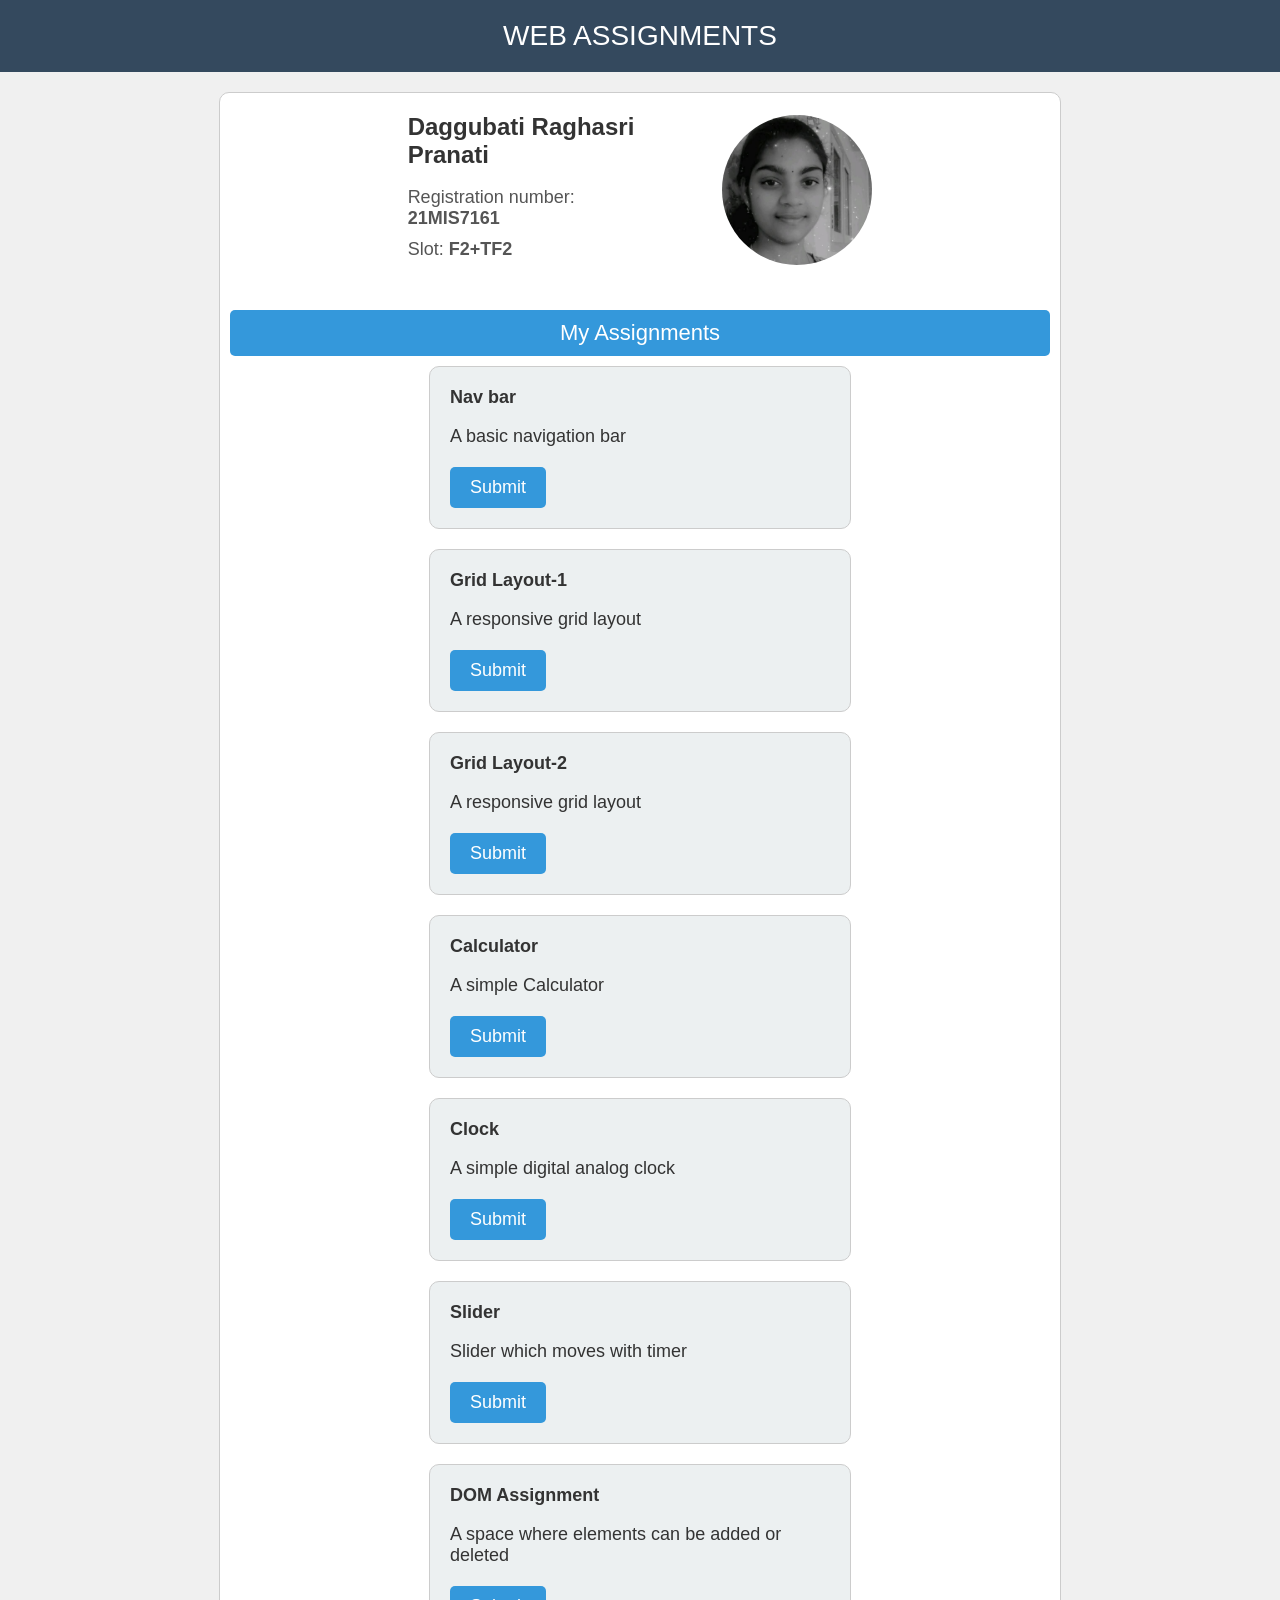
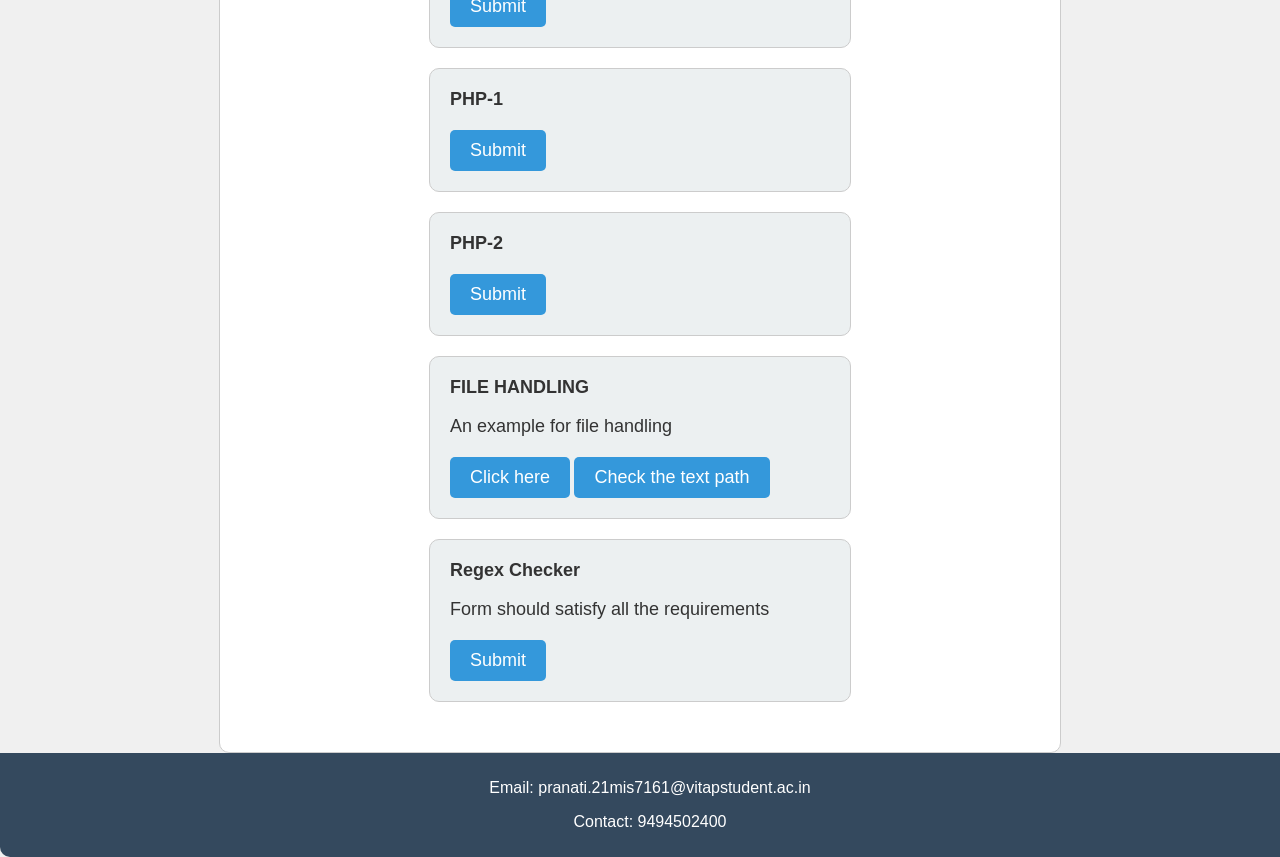
<file: index.html>
<!DOCTYPE html>
<html>
  <head>
    <title>Assignments</title>
    <style>
      body {
        margin: 0;
        padding: 0;
        font-family: Arial, sans-serif;
        background-color: #f0f0f0;
      }

      .header {
        background-color: #34495e;
        color: white;
        padding: 20px 0;
        text-align: center;
        font-size: 28px;
      }

      .container {
        display: flex;
        flex-direction: column;
        align-items: center;
        margin: 0 auto;
        max-width: 800px;
        border: 1px solid #ccc;
        border-radius: 10px;
        background-color: #fff;
        padding: 20px;
        margin-top: 20px;
      }

      .name-container {
        display: flex;
        justify-content: space-between;
        align-items: center;
        margin-bottom: 20px;
      }

      .left-container {
        flex: 1;
      }

      .right-container {
        flex: 1;
        text-align: right;
      }

      .name {
        font-size: 24px;
        font-weight: bold;
        color: #333;
      }

      .reg-no,
      .slot {
        font-size: 18px;
        margin-bottom: 10px;
        color: #555;
      }

      .avatar {
        width: 150px;
        height: 150px;
        border-radius: 50%;
        object-fit: cover;
      }

      .assignment-header {
        background-color: #3498db;
        color: white;
        padding: 10px;
        text-align: center;
        font-size: 22px;
        margin-top: 20px;
        border-radius: 5px;
        width: 100%;
      }

      .assignment-container {
        display: flex;
        flex-wrap: wrap;
        justify-content: center;
        margin-bottom: 20px;
      }

      .assignment-card {
        flex-basis: calc(50% - 20px);
        border: 1px solid #ccc;
        border-radius: 10px;
        padding: 20px;
        background-color: #ecf0f1;
        margin: 10px;
        width: 100%;
      }

      .assignment-text {
        font-size: 18px;
        margin-bottom: 20px;
        color: #333;
      }

      .bold {
        font-weight: bold;
      }

      .btn {
        padding: 10px 20px;
        font-size: 18px;
        color: white;
        background-color: #3498db;
        text-align: center;
        display: inline-block;
        border-radius: 5px;
        text-decoration: none;
        cursor: pointer;
        transition: background-color 0.3s ease;
      }

      .btn:hover {
        background-color: #2980b9;
      }

      footer {
        background-color: #34495e;
        color: white;
        text-align: center;
        padding: 10px;
        font-size: 16px;
        border-radius: 0 0 10px 10px;
        width: 100%;
      }
    </style>
  </head>

  <body>
    <div class="header">WEB ASSIGNMENTS</div>

    <div class="container">
      <div class="name-container">
        <div class="left-container">
          <div class="name">Daggubati Raghasri Pranati</div><br>
          <div class="reg-no">
            Registration number: <span class="bold">21MIS7161</span>
          </div>
          <div class="slot">
            Slot: <span class="bold">F2+TF2</span>
          </div>
        </div>

        <div class="right-container">
          <img src="ragha.jpg" alt="my profile" class="avatar" />
        </div>
      </div>

      <div class="assignment-header">My Assignments</div>

      <div class="assignment-container">
        <div class="assignment-card">
          <div class="assignment-text">
            <span class="bold">Nav bar</span>
            <p>A basic navigation bar</p>
          </div>
          <a href="https://65219103b2459418a3c03906--imaginative-figolla-63adf3.netlify.app/" class="btn">Submit</a>
        </div>

        <div class="assignment-card">
          <div class="assignment-text">
            <span class="bold">Grid Layout-1</span>
            <p>A responsive grid layout</p>
          </div>
          <a href="https://652192ed8fddba1f05dad718--sparkling-cat-481344.netlify.app/" class="btn">Submit</a>
        </div>

        <div class="assignment-card">
          <div class="assignment-text">
            <span class="bold">Grid Layout-2</span>
            <p>A responsive grid layout</p>
          </div>
          <a href="https://652190d1d825851e20012dc7--lambent-zuccutto-cd88d9.netlify.app/" class="btn">Submit</a>
        </div>
        
        <div class="assignment-card">
          <div class="assignment-text">
            <span class="bold">Calculator</span>
            <p>A simple Calculator</p>
          </div>
          <a href="https://65218fee5f888915fd58426b--regal-chebakia-39a843.netlify.app/" class="btn">Submit</a>
        </div>

        <div class="assignment-card">
          <div class="assignment-text">
            <span class="bold">Clock</span>
            <p>A simple digital analog clock</p>
          </div>
          <a href="https://6521903747086d1bbe413d90--incomparable-marshmallow-02a82c.netlify.app/" class="btn">Submit</a>
        </div>

        <div class="assignment-card">
          <div class="assignment-text">
            <span class="bold">Slider</span>
            <p>Slider which moves with timer</p>
          </div>
          <a href="https://65218ec7fcd9761bcb2a09c3--heartfelt-pithivier-7254ae.netlify.app/" class="btn">Submit</a>
        </div>

        <div class="assignment-card">
          <div class="assignment-text">
            <span class="bold">DOM Assignment</span>
            <p>A space where elements can be added or deleted</p>
          </div>
          <a href="https://6521907f1e9f461cc9827961--resilient-truffle-437962.netlify.app/" class="btn">Submit</a>
        </div>

        <div class="assignment-card">
          <div class="assignment-text">
            <span class="bold">PHP-1</span>
          </div>
          <a href="https://mohan369.000webhostapp.com/" class="btn">Submit</a>
        </div>


        <div class="assignment-card">
          <div class="assignment-text">
            <span class="bold">PHP-2</span>
          </div>
          <a href="https://mywebphp2.000webhostapp.com/index.php" class="btn">Submit</a>
        </div>
        
        <div class="assignment-card">
          <div class="assignment-text">
            <span class="bold">FILE HANDLING</span>
            <p>An example for file handling</p>
          </div>
          <a href="https://illuminatesun.000webhostapp.com/" class="btn">Click here</a>
          <a href="https://illuminatesun.000webhostapp.com/credentials.txt" class="btn">Check the text path</a>
        </div>
        
        <div class="assignment-card">
          <div class="assignment-text">
            <span class="bold">Regex Checker</span>
            <p>Form should satisfy all the requirements</p>
          </div>
          <a href="https://mywebphp2.000webhostapp.com/index.php" class="btn">Submit</a>
        </div>
      </div>
    </div>
    <footer>
      <p>Email: pranati.21mis7161@vitapstudent.ac.in</p>
      <p>Contact: 9494502400</p>
    </footer>
  </body>
</html>
</file>
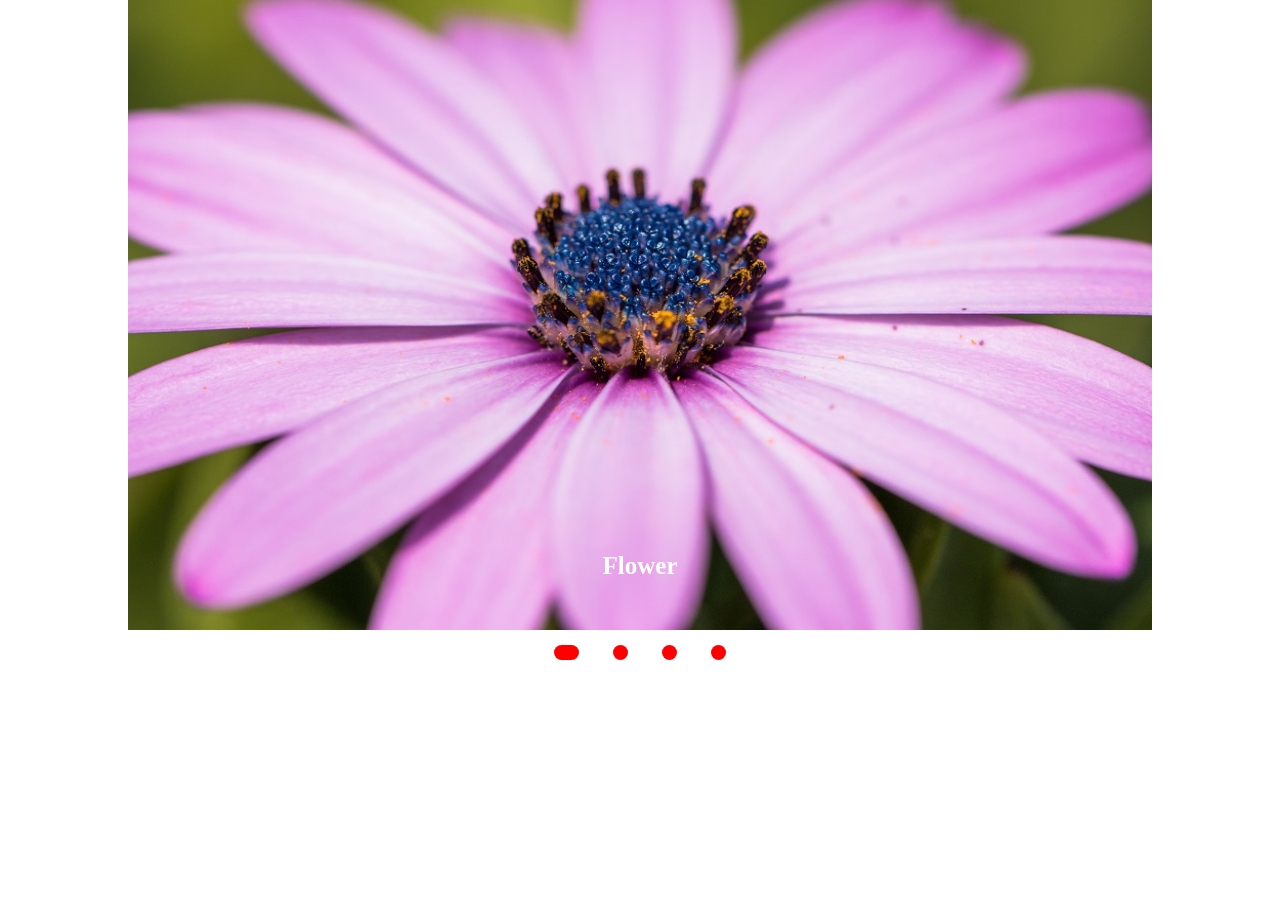
<file: autoslider/index.html>
<!DOCTYPE html>

<html lang="en">
    <head>
        <meta name="viewport" content="width=device-width, initial-scale=1.0">
        <title>Slider</title>

        <link rel="stylesheet" href="slider.css">
    </head>

    <body>
        <div class="slides">
            <div class="slide">
                <img src="1.jpg" alt="">
                <h3>Flower</h3>
            </div>
            <div class="slide">
                <img src="2.jpg" alt="">
                <h3>Mountain</h3>
            </div>
            <div class="slide">
                <img src="3.jpg" alt="">
                <h3>Fish</h3>
            </div>
            <div class="slide">
                <img src="4.jpg" alt="">
                <h3>Dragon fly</h3>
            </div>

            <!-- <div class="buttons">
                <a class="prev" onclick="plusSlides(-1)" href="#">&#10094;</a>
                <a class="next" onclick="plusSlides(1)" href="#">&#10095;</a>
            </div> -->
            
            <div class="dots">
                <ul>
                    <li class="dot active" onclick="currentSlide(0)"></li>
                    <li class="dot" onclick="currentSlide(1)"></li>
                    <li class="dot" onclick="currentSlide(2)"></li>
                    <li class="dot" onclick="currentSlide(3)"></li>
                </ul>
            </div>
        </div>



        <script src="slider.js"></script>
    </body>
</html>
</file>
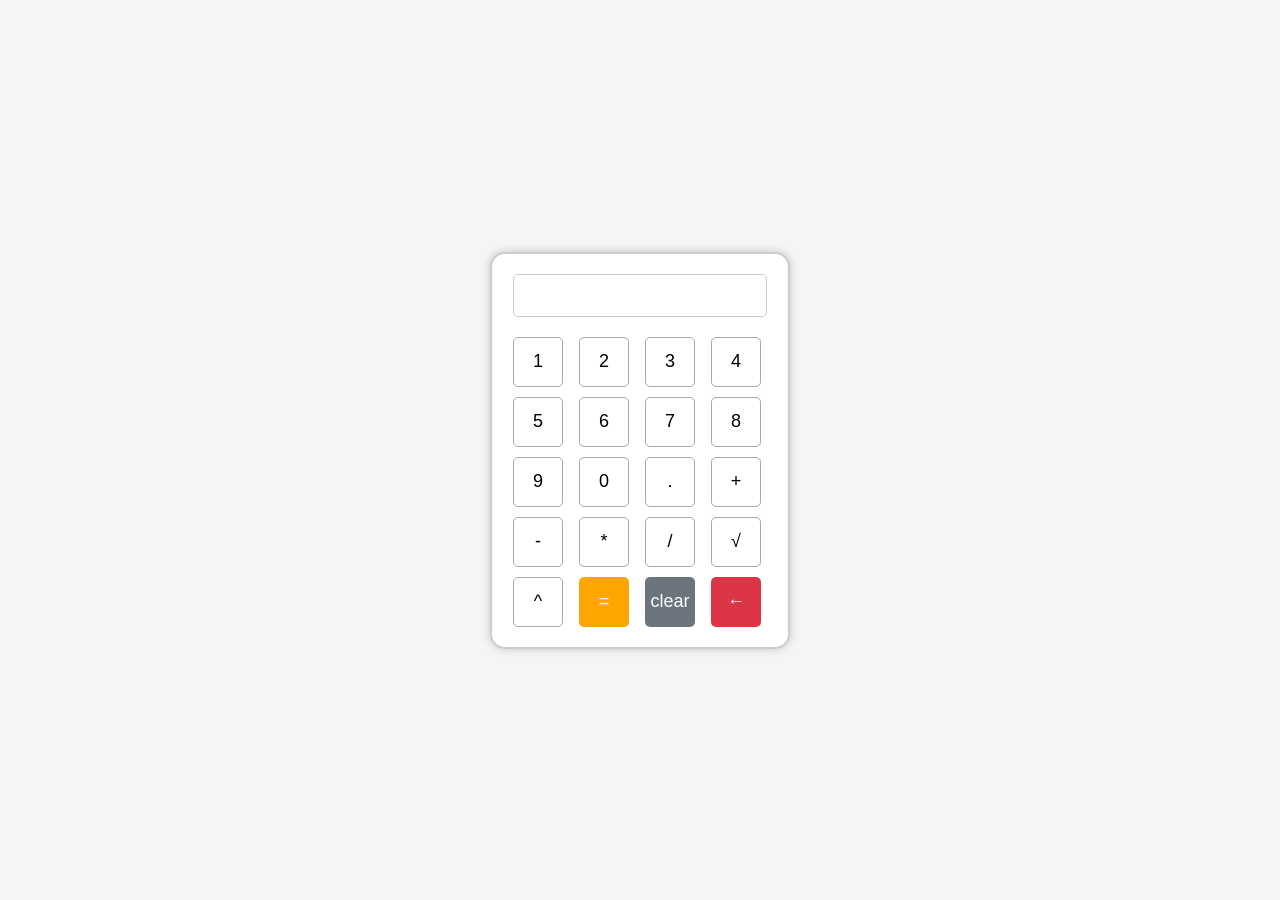
<file: calculator/index.html>
<!DOCTYPE html>
<html lang="en">
  <head>
    <meta charset="UTF-8" />
    <meta name="viewport" content="width=device-width, initial-scale=1.0" />
    <title>Document</title>

    <link href="style.css" rel="stylesheet" />
  </head>
  <body>
    <div class="centered-container">
      <div class="main-container">
        <input type="text" class="element-1" />
        <div class="mini-container">
          <button value="1" class="button" id="one">1</button>
          <button value="2" class="button" id="two">2</button>
          <button value="3" class="button" id="three">3</button>
          <button value="4" class="button" id="four">4</button>
          <button value="5" class="button" id="five">5</button>
          <button value="6" class="button" id="six">6</button>
          <button value="7" class="button" id="seven">7</button>
          <button value="8" class="button" id="eight">8</button>
          <button value="9" class="button" id="nine">9</button>
          <button value="0" class="button" id="zero">0</button>
          <button value="." class="button" id="point">.</button>
          <button value="+" class="button" id="plus">+</button>
          <button value="-" class="button" id="minus">-</button>
          <button value="*" class="button" id="multiply">*</button>
          <button value="/" class="button" id="divide">/</button>
          <button class="button" id="square-root">√</button>
          <button class="button" id="square">^</button>
          <button id="enter">=</button>
          <button id="clear">clear</button>
          <button class="button" id="cancel">←</button>
        </div>
      </div>
    </div>
    <script src="script.js"></script>
  </body>
</html>
</file>
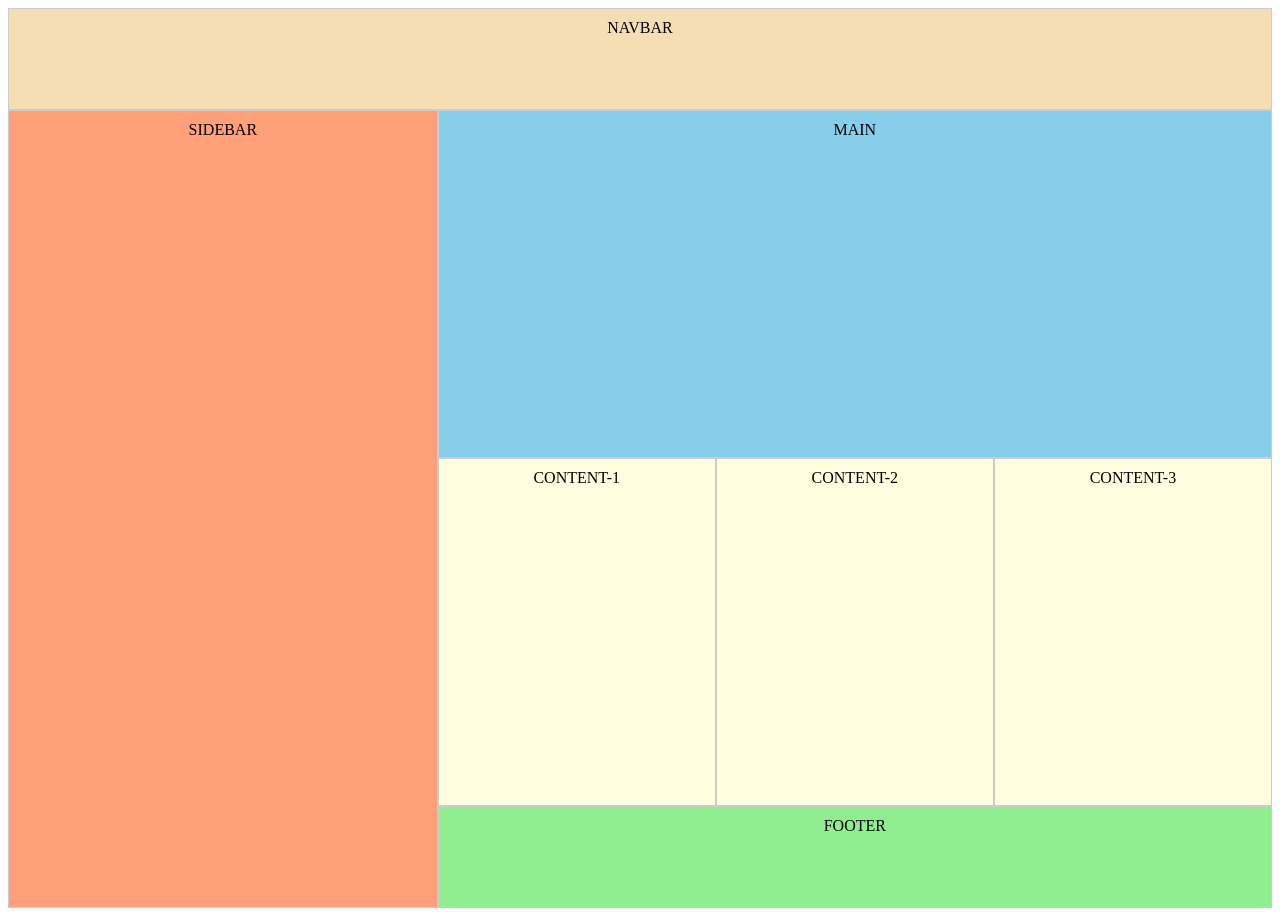
<file: layout1/index.html>
<!DOCTYPE html>
<html lang="en">
  <head>
    <meta charset="UTF-8" />
    <meta name="viewport" content="width=device-width, initial-scale=1.0" />
    <title>Document</title>
    <style>
      .grid-container {
        display: grid;
        grid-auto-flow: column;
        /* grid-gap: 10px; */
        grid-template-areas:
          "navbar  navbar navbar navbar navbar"
          "sidebar  sidebar main main main"
          "sidebar  sidebar main main main"
          "sidebar  sidebar main main main"
          "sidebar  sidebar main main main"
          "sidebar  sidebar main main main"
          "sidebar  sidebar content-1 content-2 content-3"
          "sidebar  sidebar content-1 content-2 content-3"
          "sidebar  sidebar content-1 content-2 content-3"
          "sidebar  sidebar content-1 content-2 content-3"
          "sidebar  sidebar content-1 content-2 content-3"
          "sidebar  sidebar footer footer footer";
        text-align: center;
        height: 100vh;
      }

      .item {
        padding: 10px;
        border: 1px solid #ccc;
      }

      #navbar {
        grid-area: navbar;

        background-color: wheat;
      }

      #main {
        grid-area: main;

        background-color: skyblue;
      }

      #sidebar {
        grid-area: sidebar;

        background-color: lightsalmon;
      }

      #content-1 {
        grid-area: content-1;
        background-color: lightyellow;
      }

      #content-2 {
        grid-area: content-2;
        background-color: lightyellow;
      }

      #content-3 {
        grid-area: content-3;
        background-color: lightyellow;
      }

      #footer {
        grid-area: footer;

        background-color: lightgreen;
      }
    </style>
  </head>
  <body>
    <div class="grid-container">
      <div class="item" id="navbar">NAVBAR</div>
      <div class="item" id="sidebar">SIDEBAR</div>
      <div class="item" id="main">MAIN</div>
      <div class="item" id="content-1">CONTENT-1</div>
      <div class="item" id="content-2">CONTENT-2</div>
      <div class="item" id="content-3">CONTENT-3</div>
      <div class="item" id="footer">FOOTER</div>
    </div>
  </body>
</html>
</file>
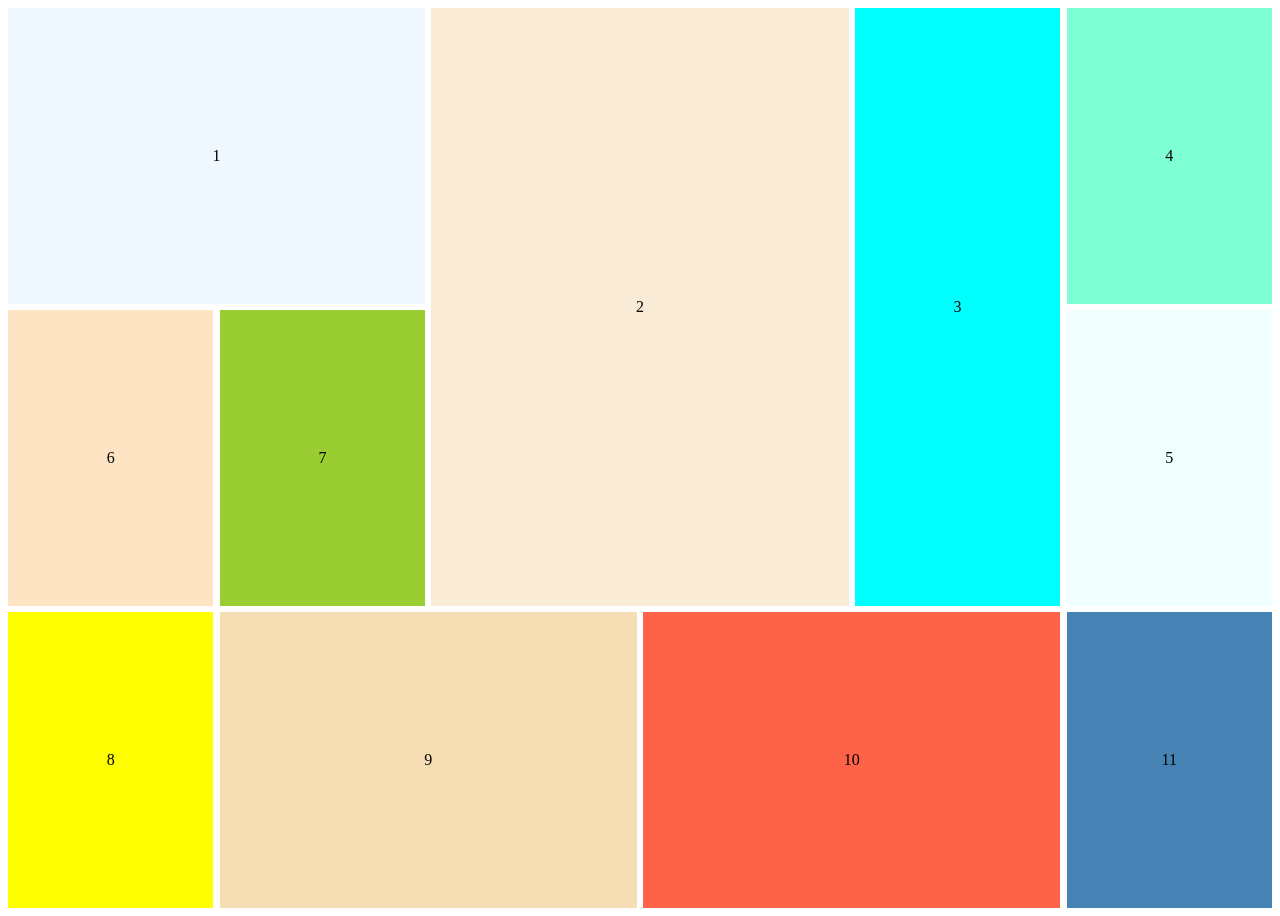
<file: layout2/index.html>
<!DOCTYPE html>
<html lang="en">
  <head>
    <meta charset="UTF-8" />
    <meta name="viewport" content="width=device-width, initial-scale=1.0" />
    <title>grid-layout</title>
    <style>
      .container {
        display: grid;
        /* grid-template-rows: 33% 33% 33%; */
        grid-template-rows: repeat(3, 1fr);
        /* grid-template-columns: 14% 14% 14% 14% 14% 14% 15%; */
        grid-template-columns: repeat(6, 1fr);
        height: 100vh;
        grid-gap: 0.4rem;
      }
      .container div {
        display: flex;
        align-items: center;
        justify-content: center;
      }
      .one {
        background-color: aliceblue;
        grid-row: 1/2;
        grid-column: 1/3;
      }
      .two {
        background-color: antiquewhite;
        grid-row: 1/3;
        grid-column: 3/5;
      }
      .three {
        background-color: aqua;
        grid-row: 1/3;
        grid-column: 5/6;
      }
      .four {
        background-color: aquamarine;
        grid-row: 1/2;
        grid-column: 6/7;
      }
      .five {
        background-color: azure;
        grid-row: 2/3;
        grid-column: 6/7;
      }
      .six {
        background-color: bisque;
        grid-row: 2/3;
        grid-column: 1/2;
      }
      .seven {
        background-color: yellowgreen;
        grid-row: 2/3;
        grid-column: 2/3;
      }
      .eight {
        background-color: yellow;
        grid-row: 3/4;
        grid-column: 1/2;
      }
      .nine {
        background-color: wheat;
        grid-row: 3/4;
        grid-column: 2/4;
      }
      .ten {
        background-color: tomato;
        grid-row: 3/4;
        grid-column: 4/6;
      }
      .eleven {
        background-color: steelblue;
        grid-row: 3/4;
        grid-column: 6/7;
      }
    </style>
  </head>
  <body>
    <div class="container">
      <div class="one">1</div>
      <div class="two">2</div>
      <div class="three">3</div>
      <div class="four">4</div>
      <div class="five">5</div>
      <div class="six">6</div>
      <div class="seven">7</div>
      <div class="eight">8</div>
      <div class="nine">9</div>
      <div class="ten">10</div>
      <div class="eleven">11</div>
    </div>
  </body>
</html>
</file>
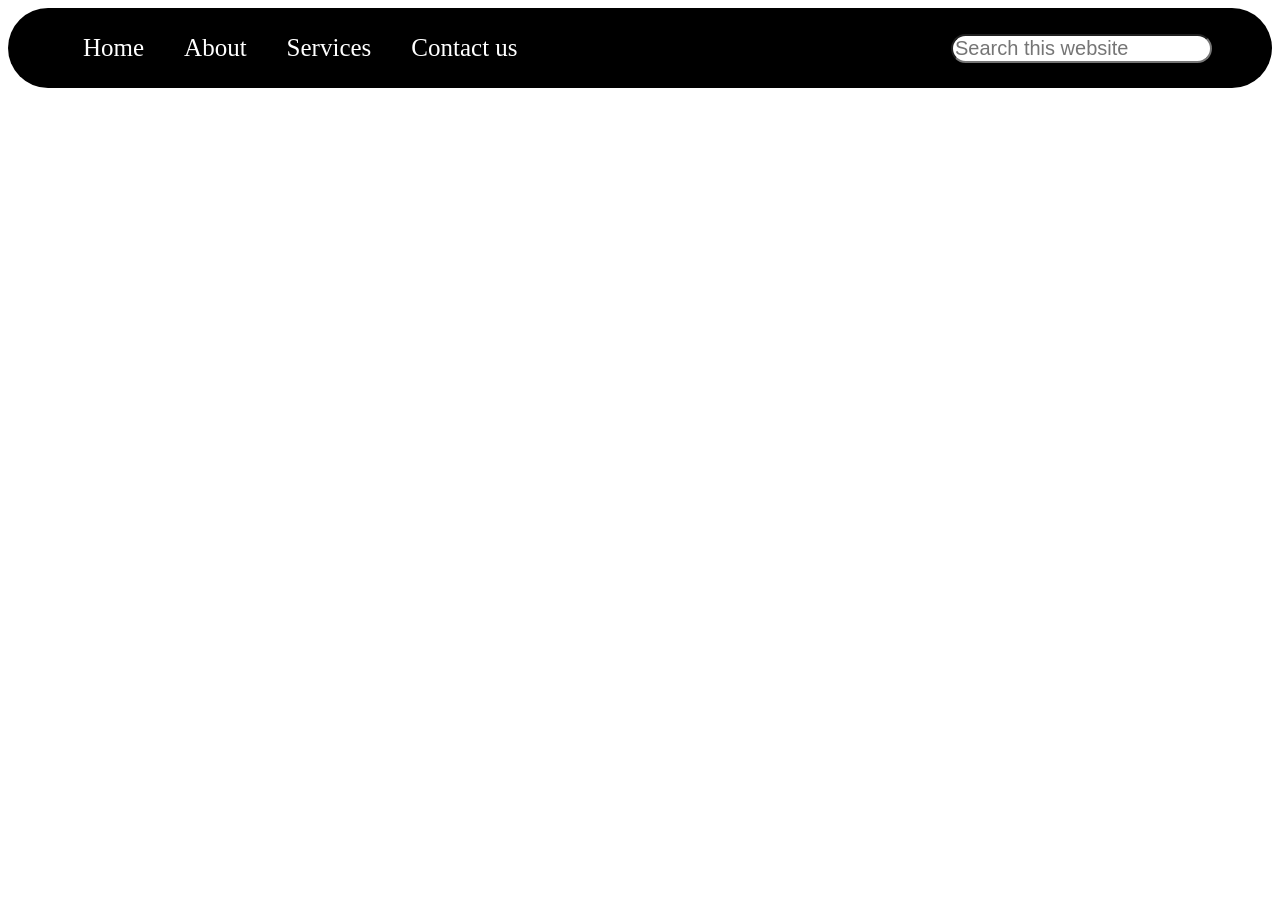
<file: navbar/index.html>
<!DOCTYPE html>
<html lang="en">
  <head>
    <meta charset="UTF-8" />
    <meta name="viewport" content="width=device-width, initial-scale=1.0" />
    <title>Document</title>
    <style>
      .navbar {
        display: flex;
        align-items: center;
        justify-content: space-between;
        padding: 10px;
        background-color: black;
        border-radius: 50px;
        color: #fff;
      }
      .list {
        display: flex;
        align-items: center;
        gap: 40px;
        list-style: none;
        margin-left: 25px;
      }
      .item {
        font-size: 25px;
      }
      .search-input {
        font-size: 20px;
        border-radius: 50px;
        margin-right: 50px;
      }
      .link {
        color: white;
        text-decoration: none;
      }
      .link:hover {
        color: red;
        cursor: pointer;
      }
    </style>
  </head>
  <body>
    <div class="navbar">
      <ul class="list">
        <li class="item"><a href="#" class="link">Home</a></li>
        <li class="item"><a href="#" class="link">About</a></li>
        <li class="item"><a href="#" class="link">Services</a></li>
        <li class="item"><a href="#" class="link">Contact us</a></li>
      </ul>
      <input
        type="text"
        class="search-input"
        placeholder="Search this website"
      />
    </div>
  </body>
</html>
</file>
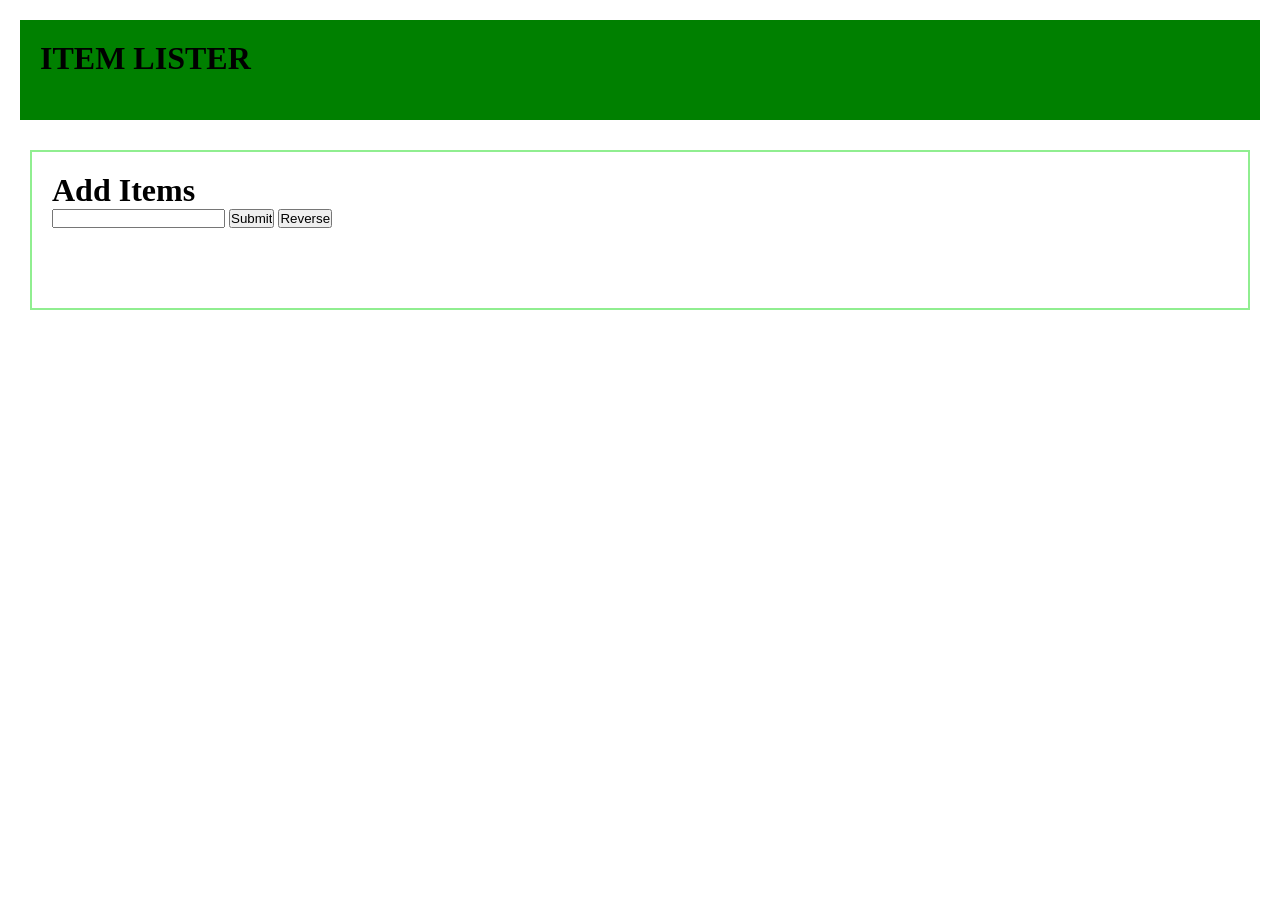
<file: DOM/DOM/index.html>
<!DOCTYPE html>
<html lang="en">
  <head>
    <style>
      * {
        margin: 0px;
        padding: 0px;
        box-sizing: border-box;
      }
      .header {
        height: 100px;

        background-color: green;
        margin: 20px;
        padding: 20px;
      }

      .container {
        height: auto;
        border: 2px solid lightgreen;
        margin: 30px;
        padding: 20px;
      }

      .ulist {
        list-style: none;
        margin: 20px;
        padding: 10px;
      }
      .list {
        border: 2px solid red;
        margin: 10px;
        padding: 5px;
        font-size: x-large;
      }
      .btn {
        padding: 5px;
        font-size: x-large;
        color: white;
        background-color: red;
        text-align: center;
        display: inline-block;
        border-radius: 50%;
      }

      .abc {
        border: 2px solid red;
        font-family: "Lucida Sans", "Lucida Sans Regular", "Lucida Grande",
          "Lucida Sans Unicode", Geneva, Verdana, sans-serif;
        font-size: 20px;
        display: flex;
        justify-content: space-between;
        align-items: center;
      }

      .abc > button {
        margin-left: 10px;
      }
    </style>
  </head>

  <body>
    <div class="header">
      <h1>ITEM LISTER</h1>
    </div>

    <div class="container">
      <h1>Add Items</h1>
      <input type="text" id="inp" />
      <input type="button" value="Submit" id="s" />
      <input type="button" value="Reverse" id="r" />

      <ul class="ulist" id="ulists"></ul>
    </div>
  </body>

  <script>
    let v = document.getElementById("inp");
    let sb = document.getElementById("s");
    let rb = document.getElementById("r");
    let abc = document.getElementsByClassName("abc");

    itemList = document.getElementById("ulists");

    sb.addEventListener("click", add);

    function add() {
      status = 1;

      if (v.value == "") {
        alert("Value is blank, You cant add this to the list");
        status = 0;
      }

      if (!isNaN(v.value)) {
        alert("must not be a number");
        status = 0;
      }

      if (status == 1) {
        for (a of abc) {
          if (a.firstChild.innerText == v.value) {
            alert("item is already there");
            return;
          }
        }

        let n = document.createElement("li");
        let btn = document.createElement("button");

        btn.className = "btn";
        btn.innerText = "X";

        n.className = "abc";

        let span = document.createElement("span");
        span.innerText = v.value;

        n.appendChild(span);
        n.appendChild(btn);

        itemList.appendChild(n);

        function remove() {
          if (confirm("Are you sure you want to delete this item?")) {
            itemList.removeChild(n);
          }
        }

        btn.addEventListener("click", remove);

        rb.addEventListener("click", reverse);

        function reverse() {
          const items = Array.from(itemList.querySelectorAll(".abc span"));
          items.forEach((item) => {
            const text = item.innerText;

            item.innerText = text.split("").reverse().join(""); // Reverse the text content
          });
        }
      }
    }
  </script>
</html>
</file>
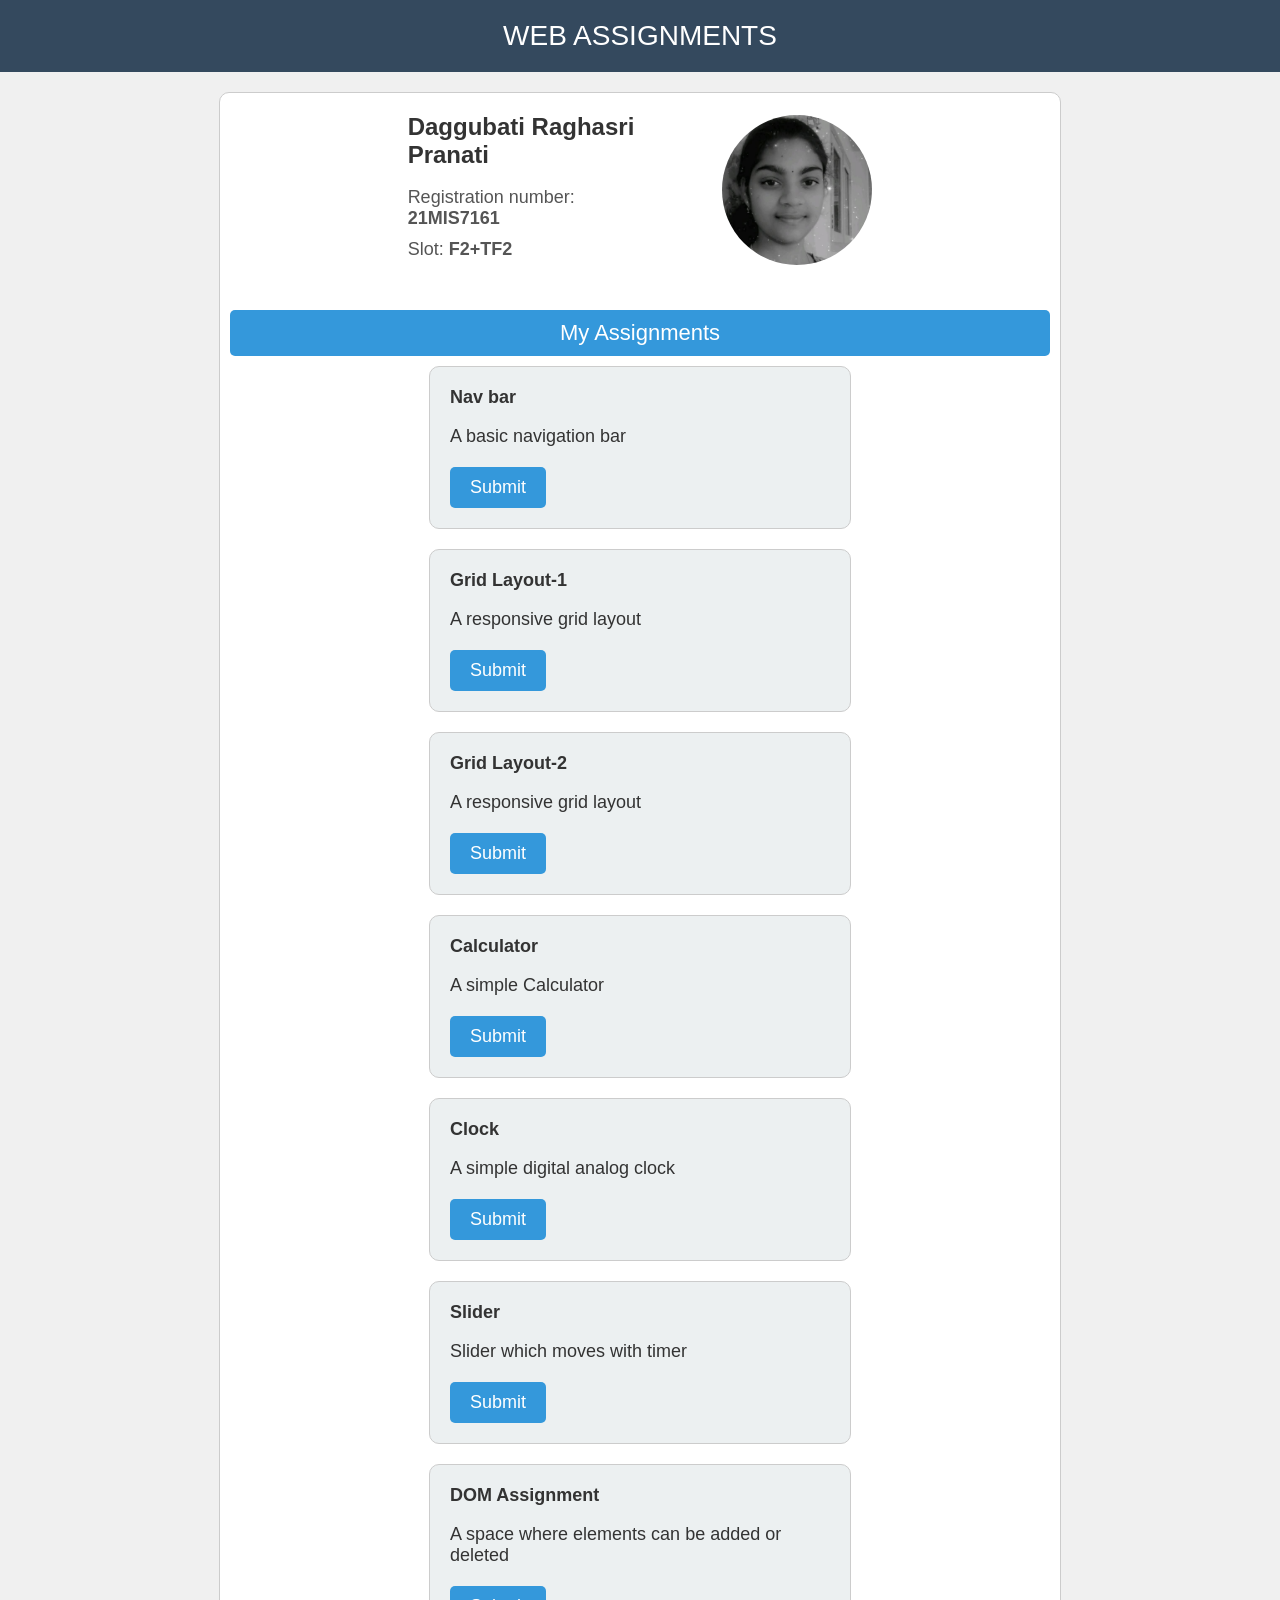
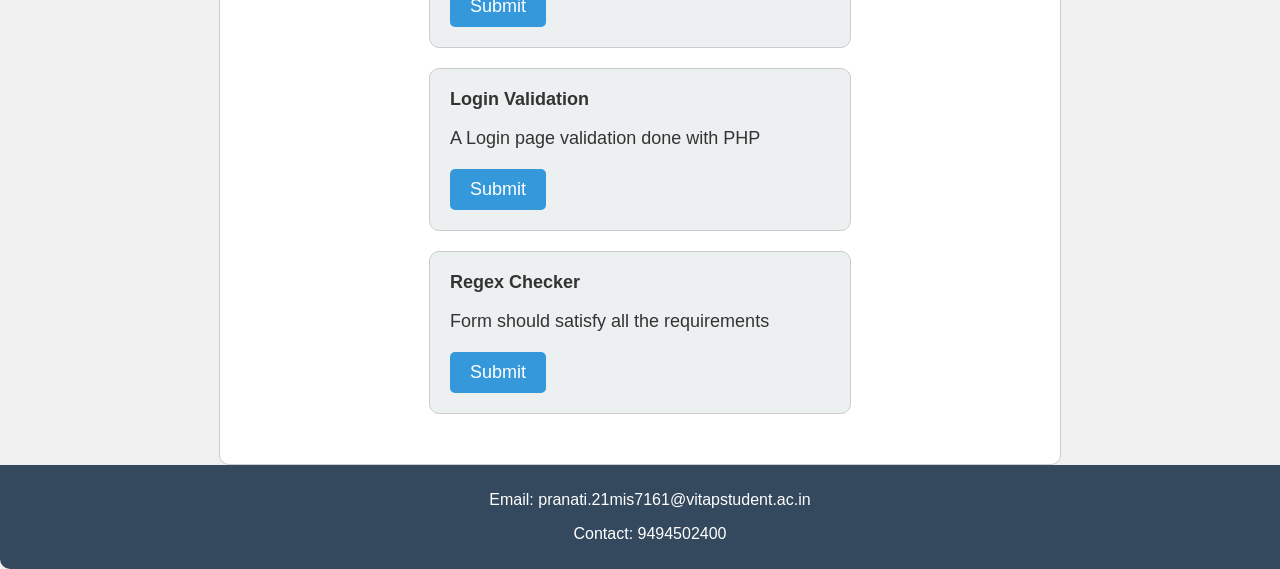
<file: index.html.html>
<!DOCTYPE html>
<html>
  <head>
    <title>Assignments</title>
    <style>
      body {
        margin: 0;
        padding: 0;
        font-family: Arial, sans-serif;
        background-color: #f0f0f0;
      }

      .header {
        background-color: #34495e;
        color: white;
        padding: 20px 0;
        text-align: center;
        font-size: 28px;
      }

      .container {
        display: flex;
        flex-direction: column;
        align-items: center;
        margin: 0 auto;
        max-width: 800px;
        border: 1px solid #ccc;
        border-radius: 10px;
        background-color: #fff;
        padding: 20px;
        margin-top: 20px;
      }

      .name-container {
        display: flex;
        justify-content: space-between;
        align-items: center;
        margin-bottom: 20px;
      }

      .left-container {
        flex: 1;
      }

      .right-container {
        flex: 1;
        text-align: right;
      }

      .name {
        font-size: 24px;
        font-weight: bold;
        color: #333;
      }

      .reg-no,
      .slot {
        font-size: 18px;
        margin-bottom: 10px;
        color: #555;
      }

      .avatar {
        width: 150px;
        height: 150px;
        border-radius: 50%;
        object-fit: cover;
      }

      .assignment-header {
        background-color: #3498db;
        color: white;
        padding: 10px;
        text-align: center;
        font-size: 22px;
        margin-top: 20px;
        border-radius: 5px;
        width: 100%;
      }

      .assignment-container {
        display: flex;
        flex-wrap: wrap;
        justify-content: center;
        margin-bottom: 20px;
      }

      .assignment-card {
        flex-basis: calc(50% - 20px);
        border: 1px solid #ccc;
        border-radius: 10px;
        padding: 20px;
        background-color: #ecf0f1;
        margin: 10px;
        width: 100%;
      }

      .assignment-text {
        font-size: 18px;
        margin-bottom: 20px;
        color: #333;
      }

      .bold {
        font-weight: bold;
      }

      .btn {
        padding: 10px 20px;
        font-size: 18px;
        color: white;
        background-color: #3498db;
        text-align: center;
        display: inline-block;
        border-radius: 5px;
        text-decoration: none;
        cursor: pointer;
        transition: background-color 0.3s ease;
      }

      .btn:hover {
        background-color: #2980b9;
      }

      footer {
        background-color: #34495e;
        color: white;
        text-align: center;
        padding: 10px;
        font-size: 16px;
        border-radius: 0 0 10px 10px;
        width: 100%;
      }
    </style>
  </head>

  <body>
    <div class="header">WEB ASSIGNMENTS</div>

    <div class="container">
      <div class="name-container">
        <div class="left-container">
          <div class="name">Daggubati Raghasri Pranati</div><br>
          <div class="reg-no">
            Registration number: <span class="bold">21MIS7161</span>
          </div>
          <div class="slot">
            Slot: <span class="bold">F2+TF2</span>
          </div>
        </div>

        <div class="right-container">
          <img src="ragha.jpg" alt="my profile" class="avatar" />
        </div>
      </div>

      <div class="assignment-header">My Assignments</div>

      <div class="assignment-container">
        <div class="assignment-card">
          <div class="assignment-text">
            <span class="bold">Nav bar</span>
            <p>A basic navigation bar</p>
          </div>
          <a href="https://65219103b2459418a3c03906--imaginative-figolla-63adf3.netlify.app/" class="btn">Submit</a>
        </div>

        <div class="assignment-card">
          <div class="assignment-text">
            <span class="bold">Grid Layout-1</span>
            <p>A responsive grid layout</p>
          </div>
          <a href="https://652192ed8fddba1f05dad718--sparkling-cat-481344.netlify.app/" class="btn">Submit</a>
        </div>

        <div class="assignment-card">
          <div class="assignment-text">
            <span class="bold">Grid Layout-2</span>
            <p>A responsive grid layout</p>
          </div>
          <a href="https://652190d1d825851e20012dc7--lambent-zuccutto-cd88d9.netlify.app/" class="btn">Submit</a>
        </div>
        
        <div class="assignment-card">
          <div class="assignment-text">
            <span class="bold">Calculator</span>
            <p>A simple Calculator</p>
          </div>
          <a href="https://65218fee5f888915fd58426b--regal-chebakia-39a843.netlify.app/" class="btn">Submit</a>
        </div>

        <div class="assignment-card">
          <div class="assignment-text">
            <span class="bold">Clock</span>
            <p>A simple digital analog clock</p>
          </div>
          <a href="https://6521903747086d1bbe413d90--incomparable-marshmallow-02a82c.netlify.app/" class="btn">Submit</a>
        </div>

        <div class="assignment-card">
          <div class="assignment-text">
            <span class="bold">Slider</span>
            <p>Slider which moves with timer</p>
          </div>
          <a href="https://65218ec7fcd9761bcb2a09c3--heartfelt-pithivier-7254ae.netlify.app/" class="btn">Submit</a>
        </div>

        <div class="assignment-card">
          <div class="assignment-text">
            <span class="bold">DOM Assignment</span>
            <p>A space where elements can be added or deleted</p>
          </div>
          <a href="https://6521907f1e9f461cc9827961--resilient-truffle-437962.netlify.app/" class="btn">Submit</a>
        </div>

        <div class="assignment-card">
          <div class="assignment-text">
            <span class="bold">Login Validation</span>
            <p>A Login page validation done with PHP</p>
          </div>
          <a href="#" class="btn">Submit</a>
        </div>

        <div class="assignment-card">
          <div class="assignment-text">
            <span class="bold">Regex Checker</span>
            <p>Form should satisfy all the requirements</p>
          </div>
          <a href="#" class="btn">Submit</a>
        </div>
      </div>
    </div>
    <footer>
      <p>Email: pranati.21mis7161@vitapstudent.ac.in</p>
      <p>Contact: 9494502400</p>
    </footer>
  </body>
</html>
</file>
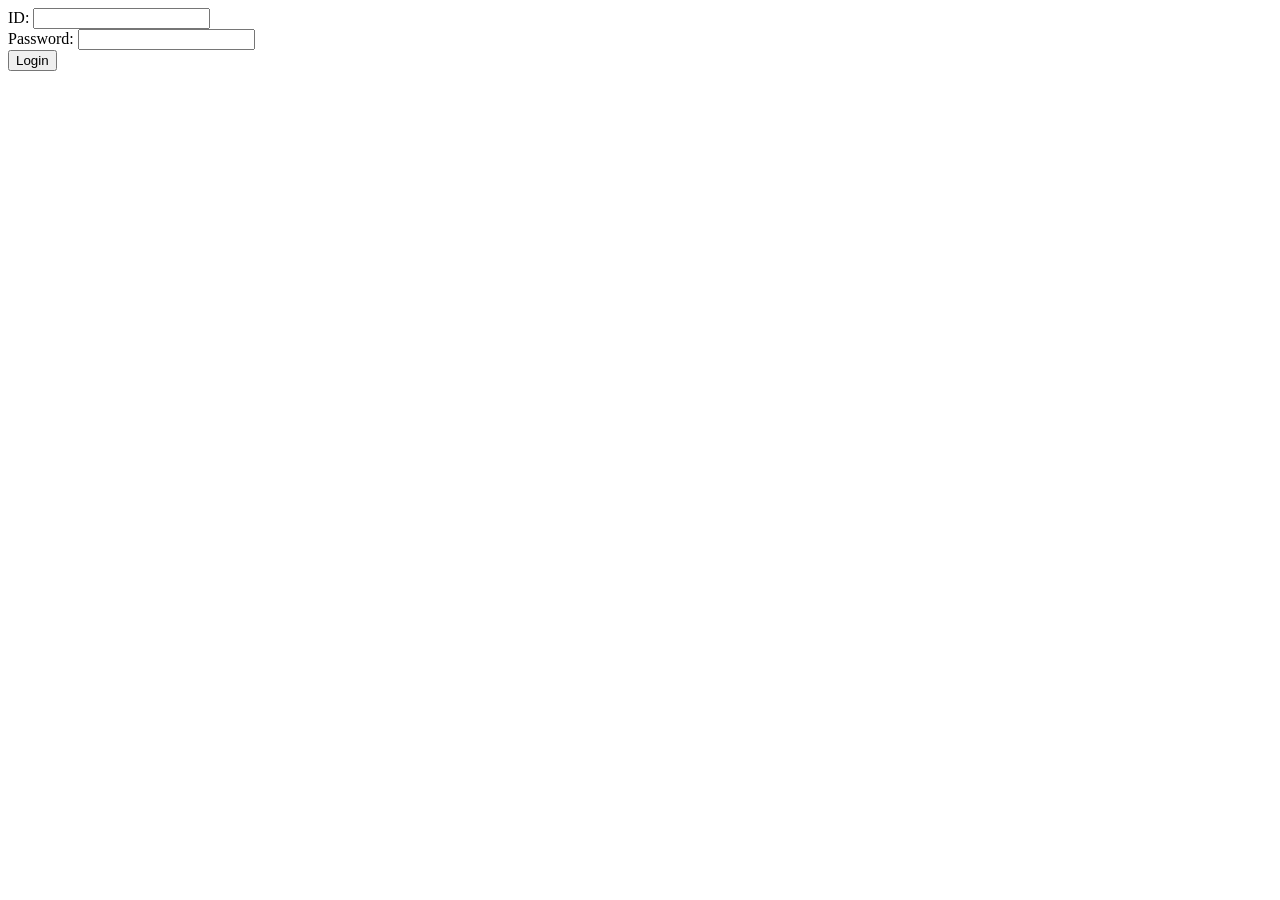
<file: php1/login.html>
<!DOCTYPE html>
<html lang="en">
<head>
    <meta charset="UTF-8">
    <meta name="viewport" content="width=device-width, initial-scale=1.0">
    <title>Document</title>
</head>
<body>
    <form action="validate.php" method="POST">
        <label for="name">ID:</label>
        <input type="text"  name="id" required><br>
        <label for="password">Password:</label>
        <input type="password" name="pass" required><br>
        <input type="submit" value="Login">
    </form>
</body>
</html>
</file>
<file: autoslider/slider.css>
* {
    padding: 0;
    margin: 0;
    box-sizing: border-box;
}

.slides {
    position: relative;  
    /* height: 50vh; */
    width: 80vw;
    height: 70vh;
    margin: auto;
}

.slide {
    width: 100%;
    height: 100%;
    display: none;
    animation: slide 1.5s ease;
}

.slide img {
    width: 100%;
    height: 100%;
}

.slide.active {
    display: block;
}

@keyframes slide
{
    0%{
        opacity: 0;
        /* transform: scale(1.5); */
    }
    100%{
        opacity: 1;
        /* transform: scale(1); */
    }

  
}

h3 {
    position: absolute;
    bottom: 50px;
    text-align: center;
    font-size: 25px;
    left: 50%;
    color: white;
    transform: translateX(-50%);
}

.dots li {
    list-style: none;
    width: 15px;
    height: 15px;
    background: red;
    margin: 15px;
    border-radius: 20px;
    cursor: pointer;
    display: inline-flex;
    
}

.dots {
    position: absolute;
    transform: translateX(-50%);
    left: 50%;
}

.dot {
    transition: all 0.3s linear;
}

.dot.active {
    width: 25px;
}

.next, .prev {
    position: absolute;
    top: 50%;
    font-size: 40px;
    transform: translateY(-50%);
    padding: 10px;
    color: white;
    text-decoration: none;
    transition: all 0.5s;
}

.next:hover, .prev:hover {
    background: rgb(18, 18, 18);
}

.next {
    right: 0;
}
</file>
<file: calculator/style.css>
* {
  box-sizing: border-box;
  margin: 0;
  padding: 0;
}

body {
  font-family: Arial, sans-serif;
  background-color: #f5f5f5;
}

.main-container {
  display: grid;
  gap: 10px;
  justify-content: center;
  align-items: center;
  background-color: #ffffff;
  border-radius: 15px;
  width: 300px;
  height: auto;
  margin: 50px auto;
  box-shadow: 0px 0px 10px rgba(0, 0, 0, 0.2);
  padding: 20px;
  border: 2px solid #ccc;
}

.centered-container {
  display: flex;
  justify-content: center;
  align-items: center;
  height: 100vh;
}

input {
  font-size: 18px;
  width: 100%;
  padding: 10px;
  border: 1px solid #ccc;
  border-radius: 5px;
  margin-bottom: 10px;
}

button {
  font-size: 18px;
  width: 50px;
  height: 50px;
  background-color: #ffffff;
  border: 1px solid #ccc;
  border-radius: 5px;
  cursor: pointer;
  border: 1px solid #aaa;
}

.mini-container {
  display: grid;
  gap: 10px;
  grid-template-columns: repeat(4, 1fr);
}

#enter {
  background-color: #ffa500;
  border: none;
  color: white;
}

#cancel {
  background-color: #dc3545;
  border: none;
  color: white;
}

#clear {
  background-color: #6c757d;
  border: none;
  color: white;
}

.button:hover {
  background-color: #f0f0f0;
}

/* Added styles for better visibility */
.input-container {
  border: 2px solid #ddd; /* Adjusted border color */
  padding: 10px;
  border-radius: 5px;
  background-color: #f9f9f9;
}

.button-container {
  display: flex;
  justify-content: space-between;
  margin-top: 10px;
}
</file>
